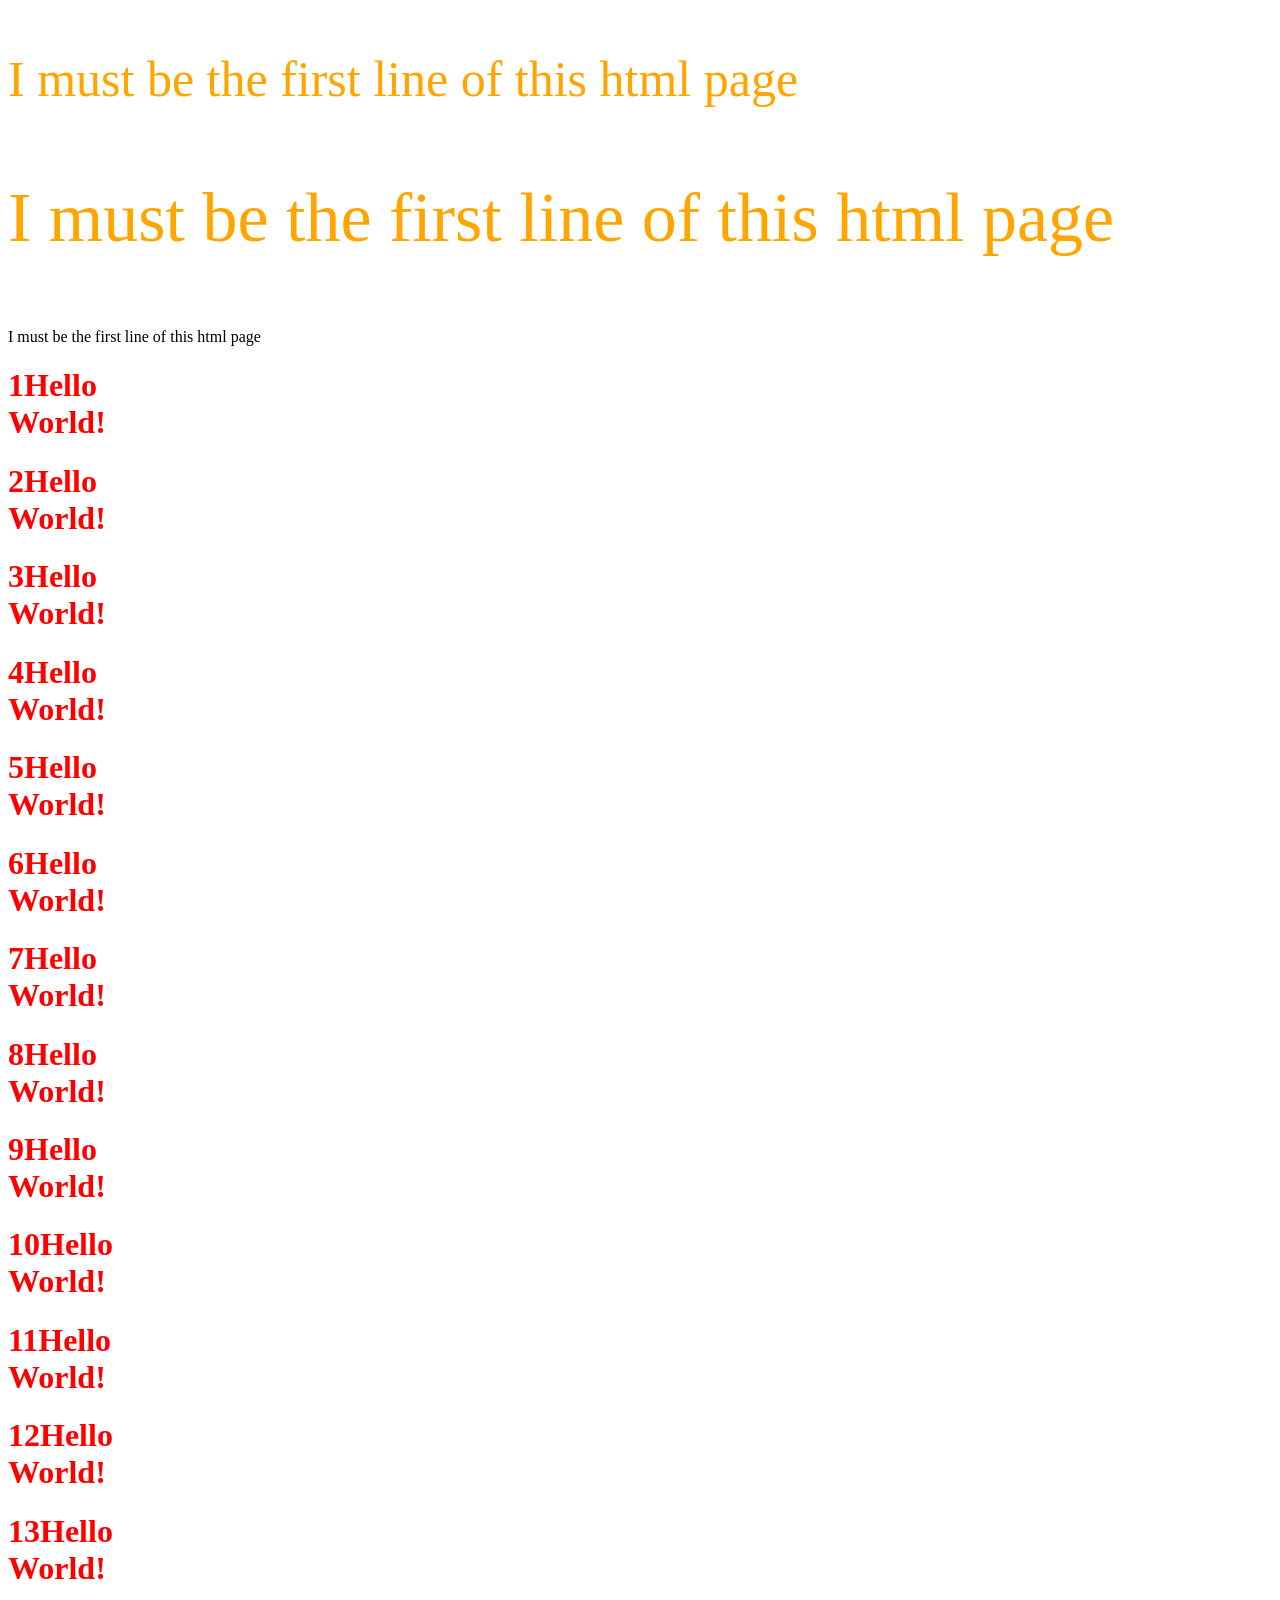
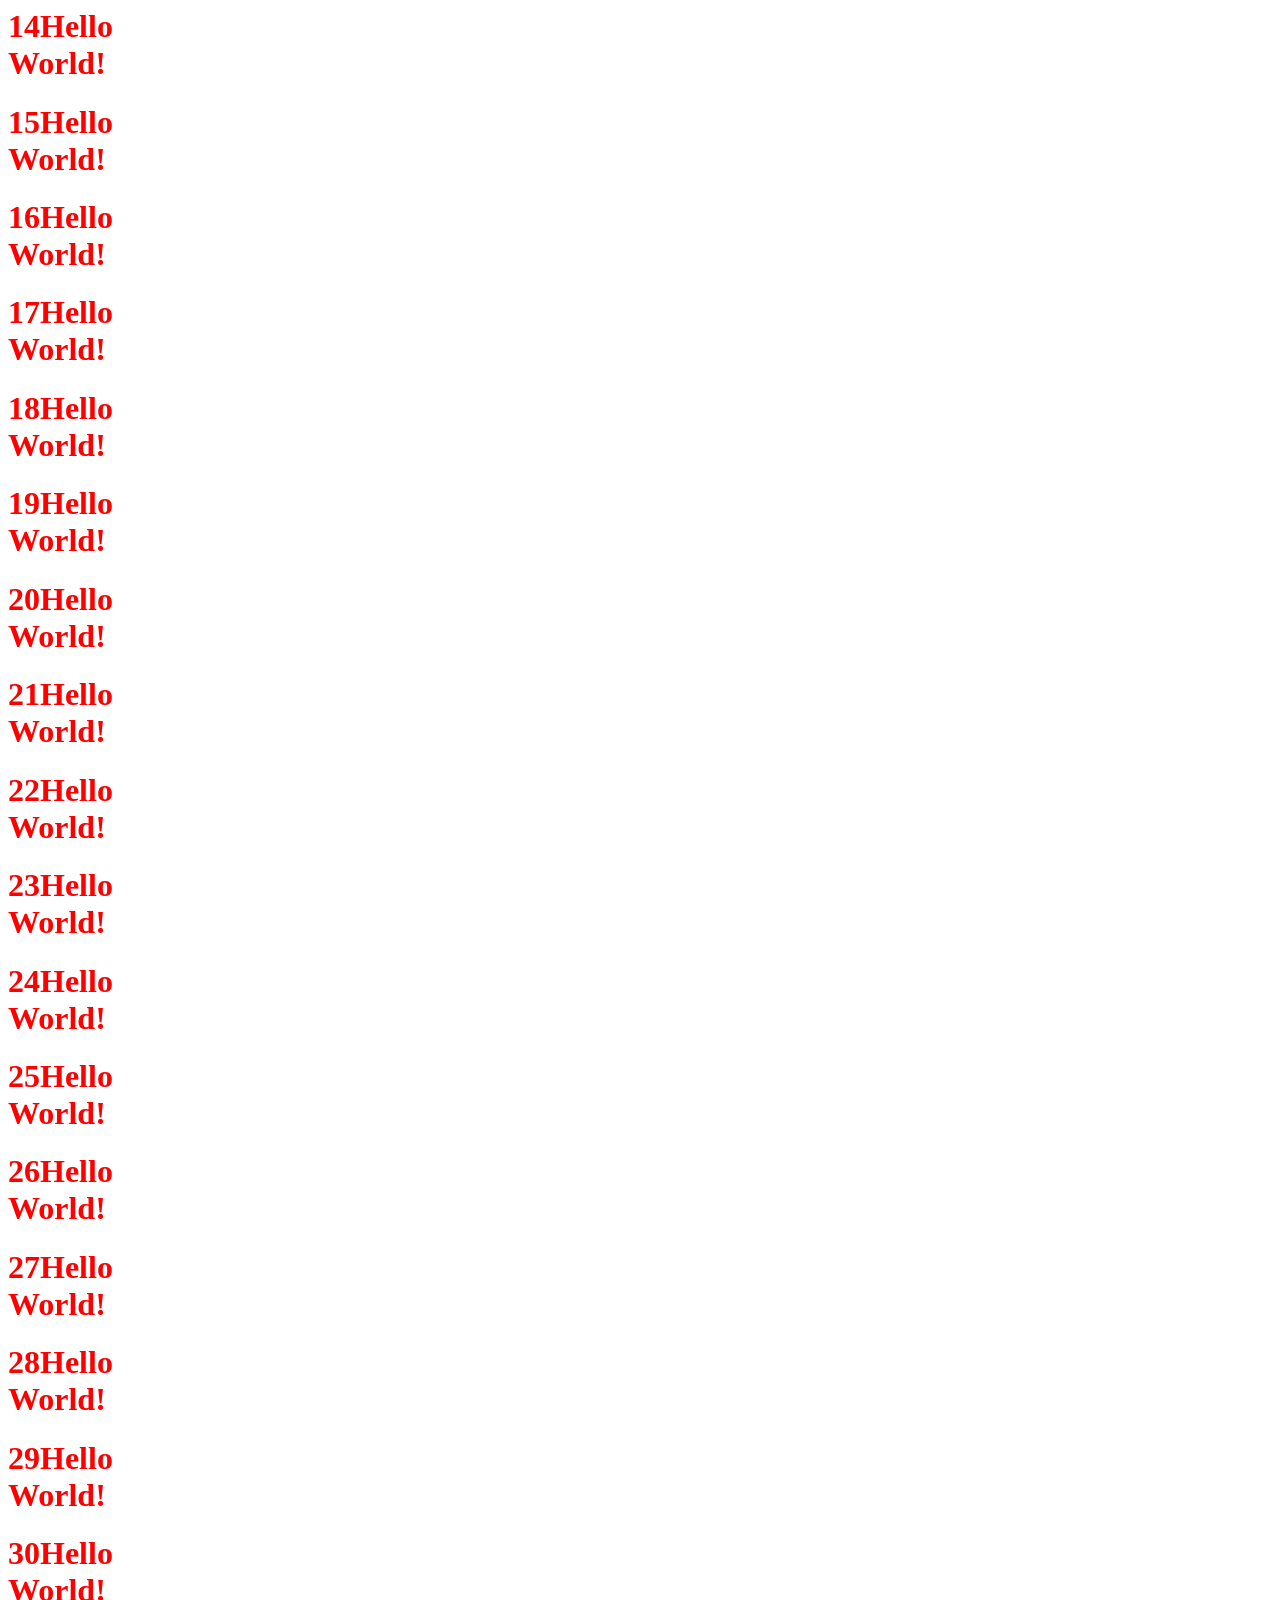
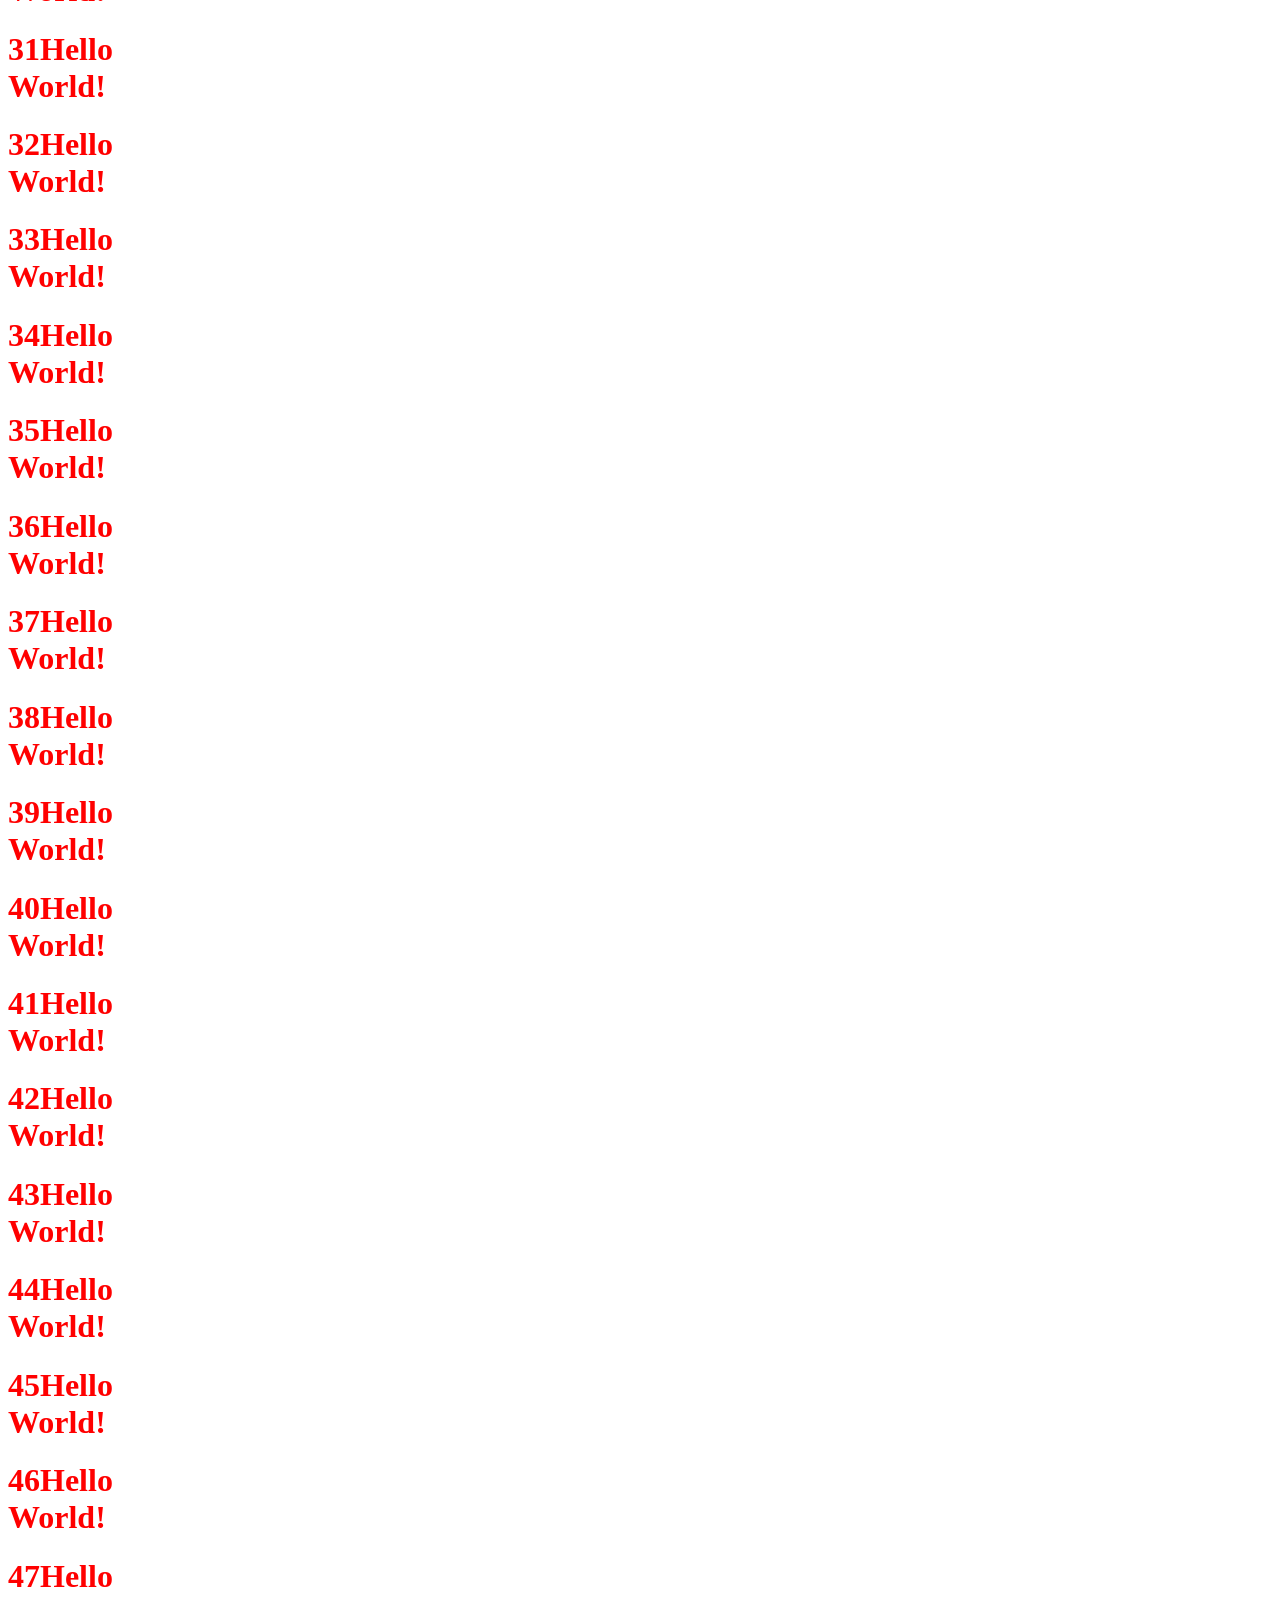
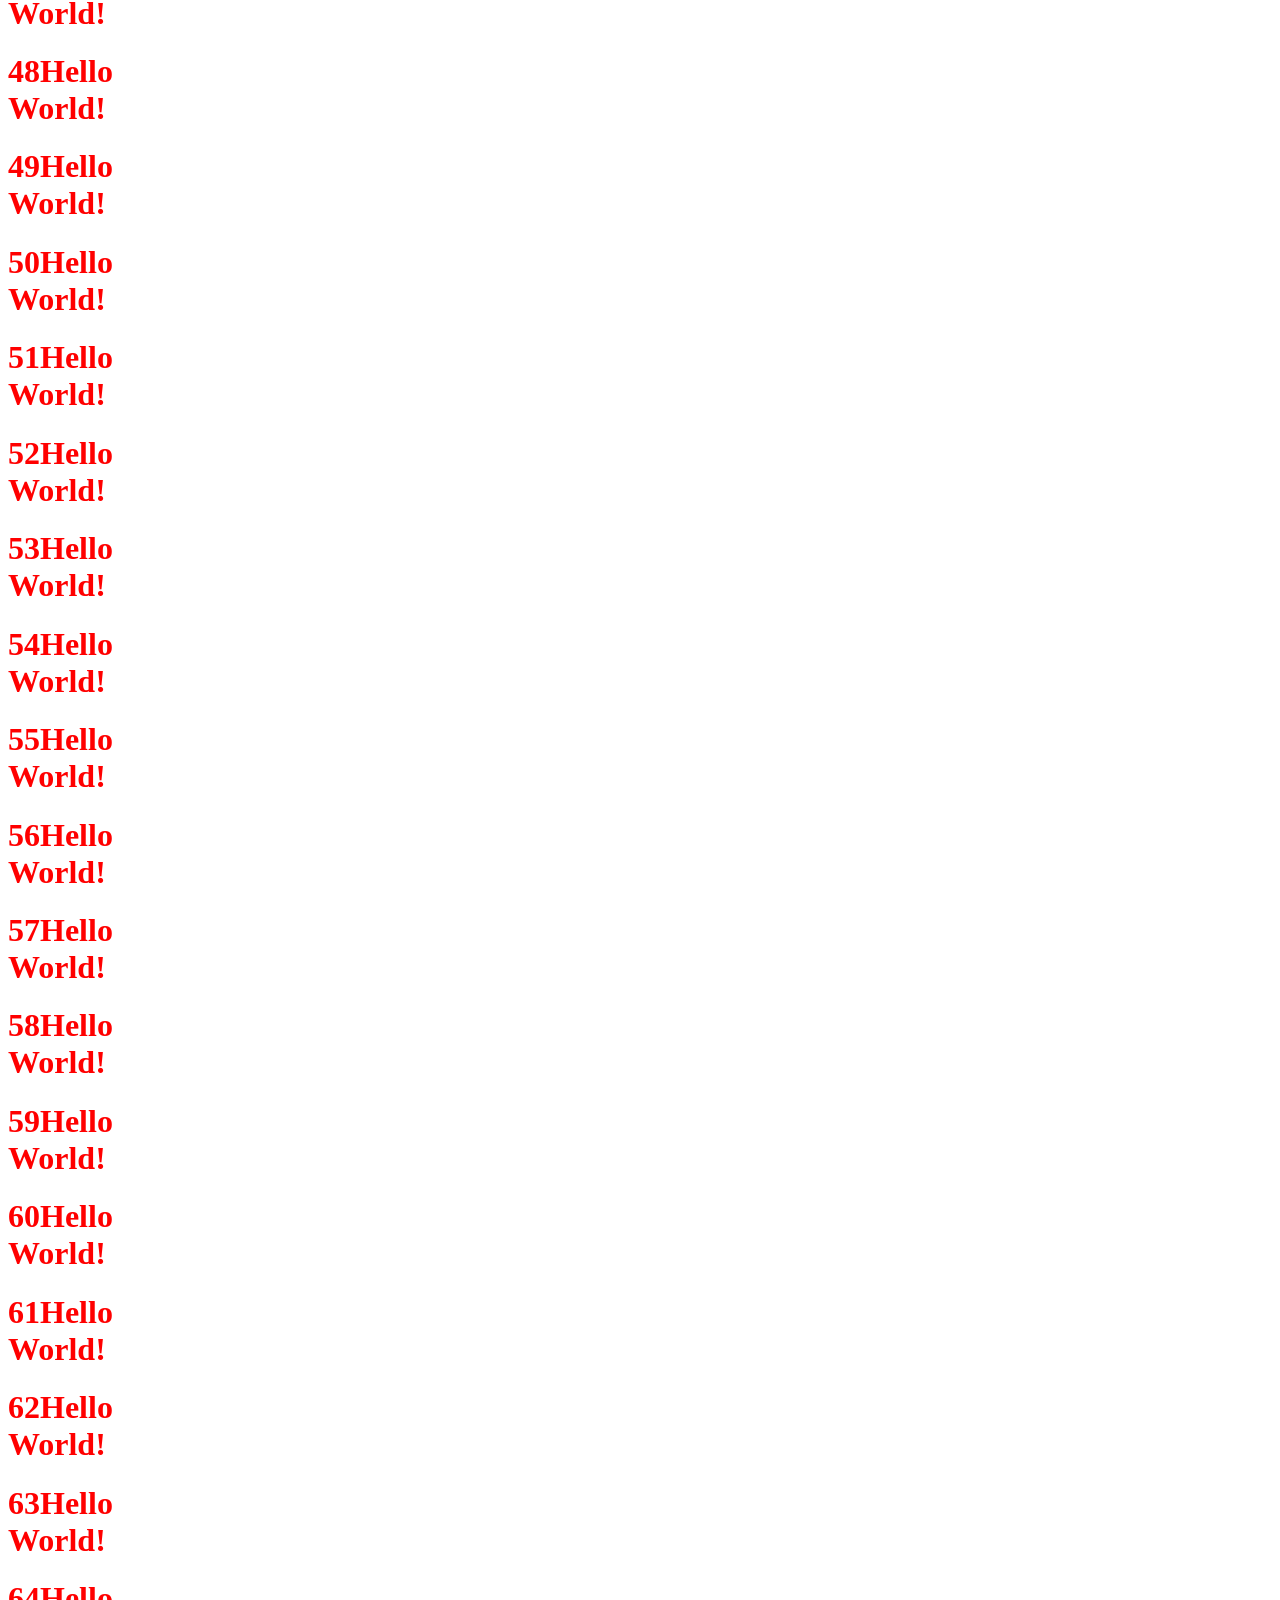
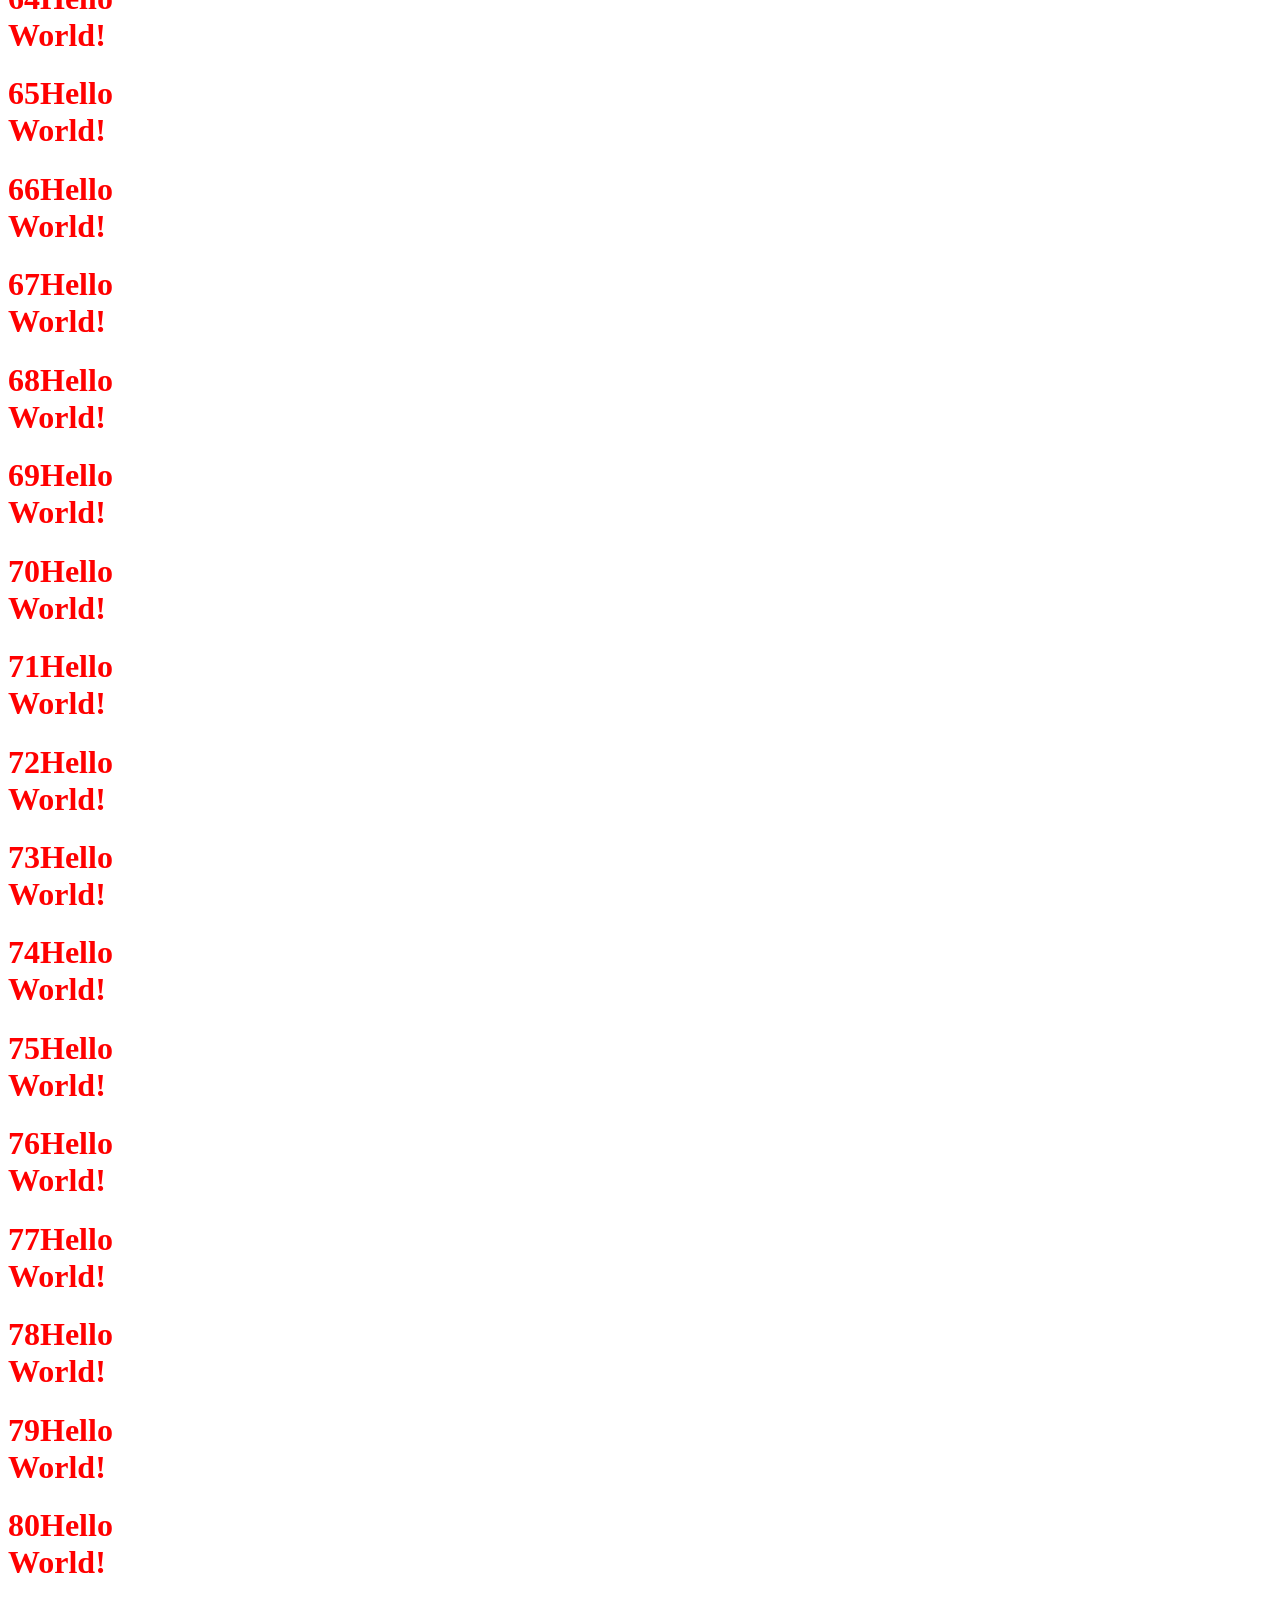
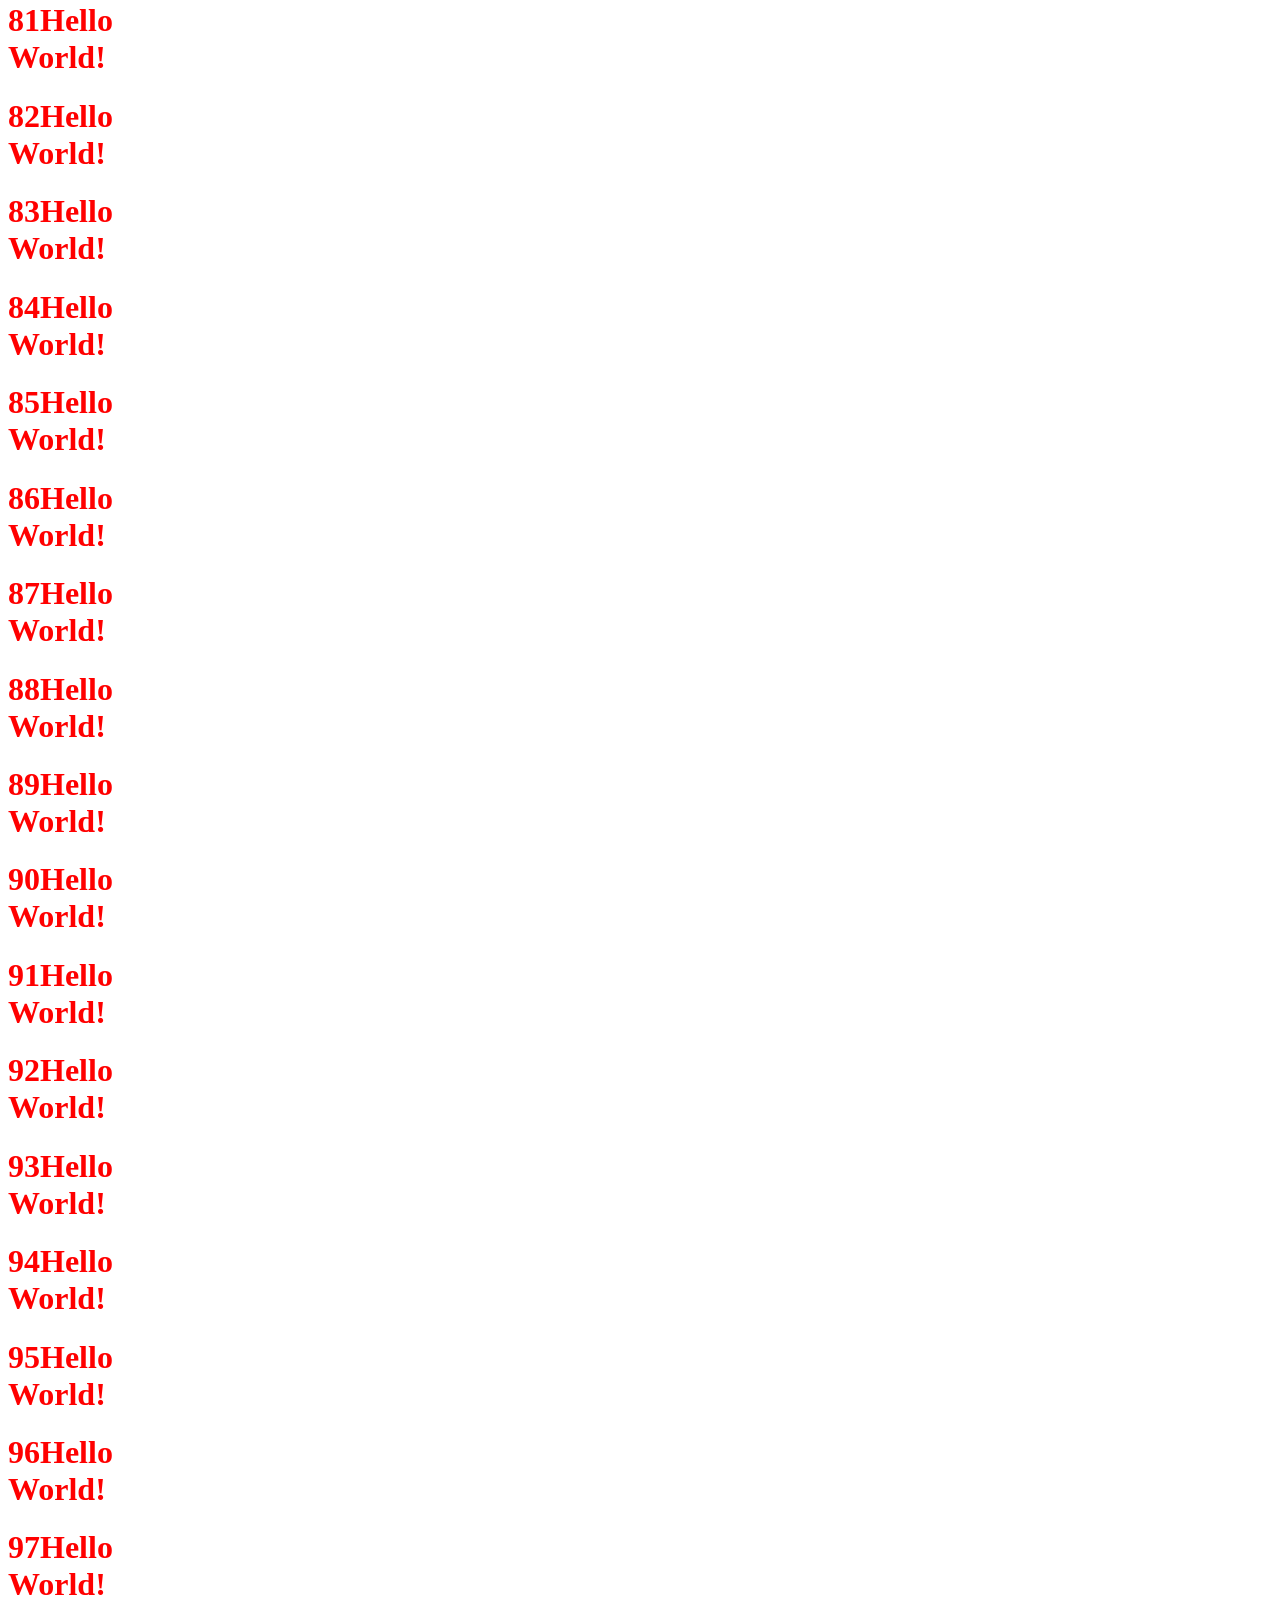
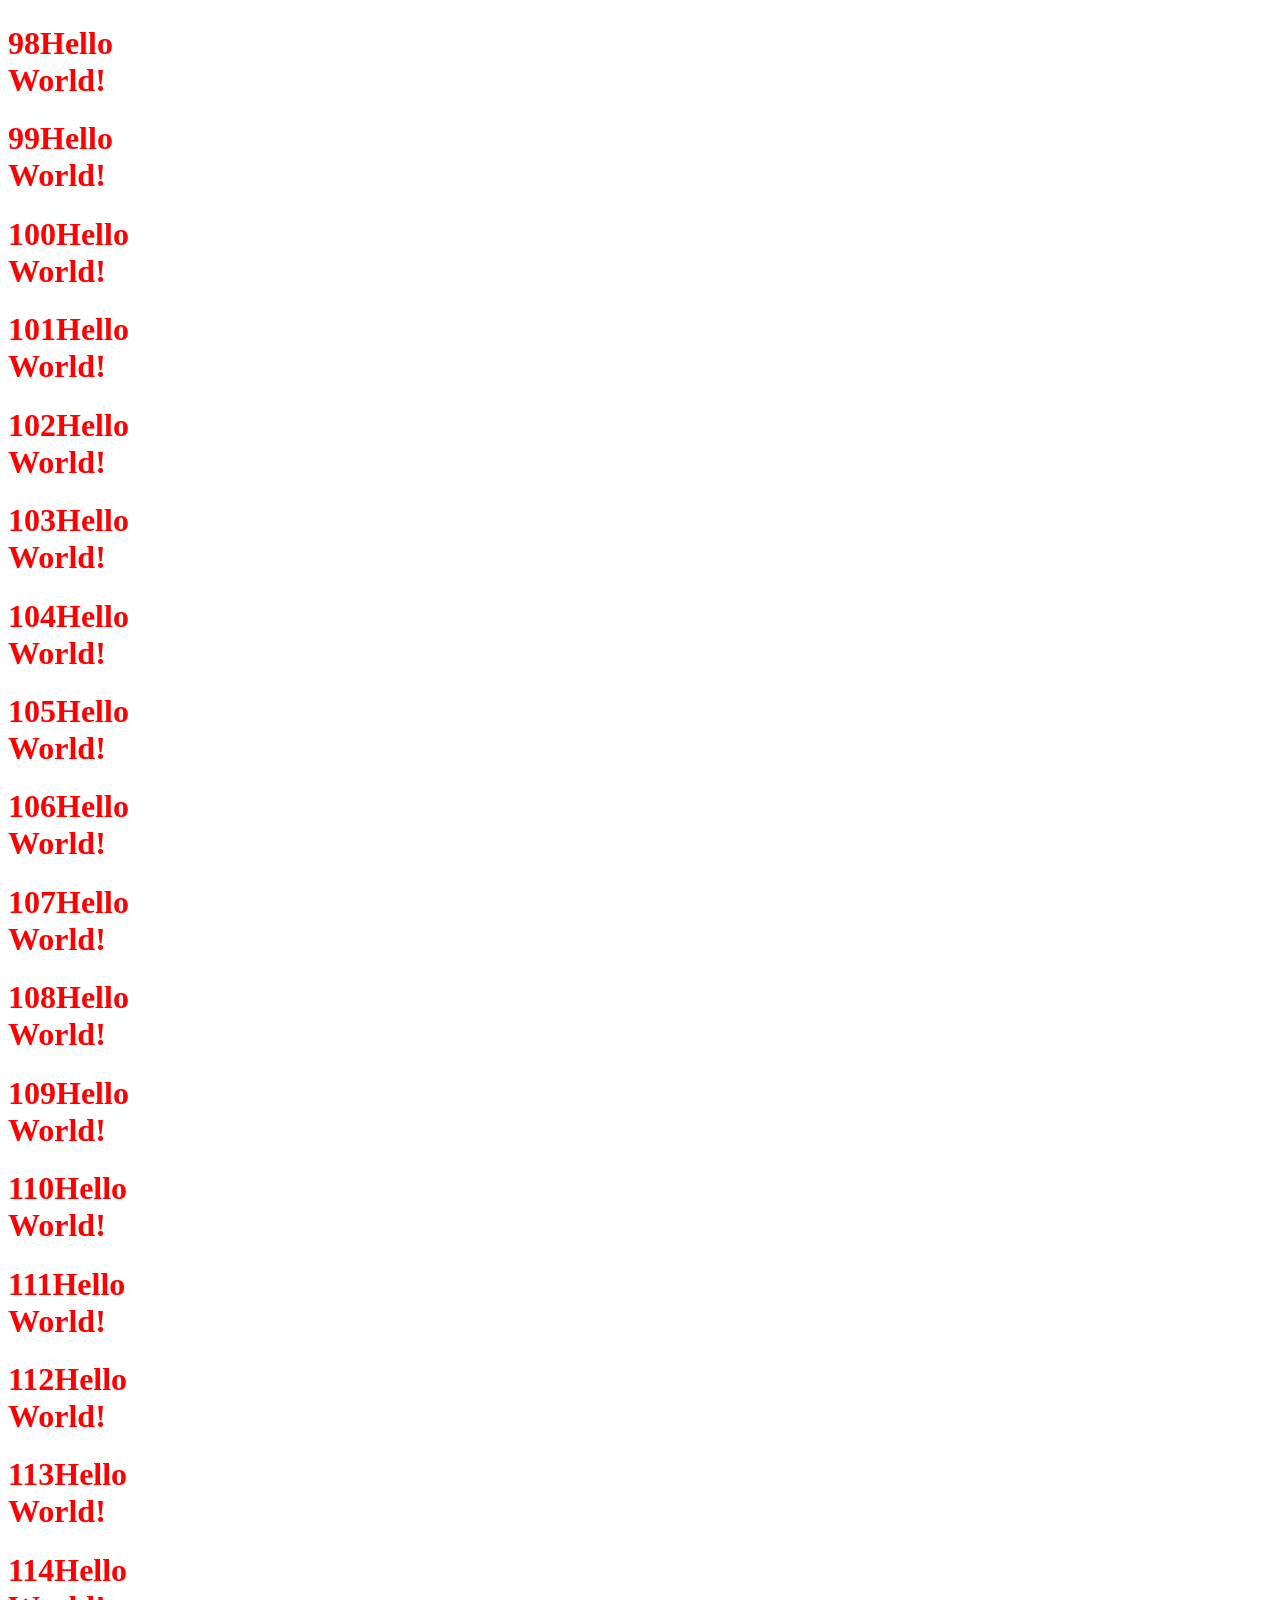
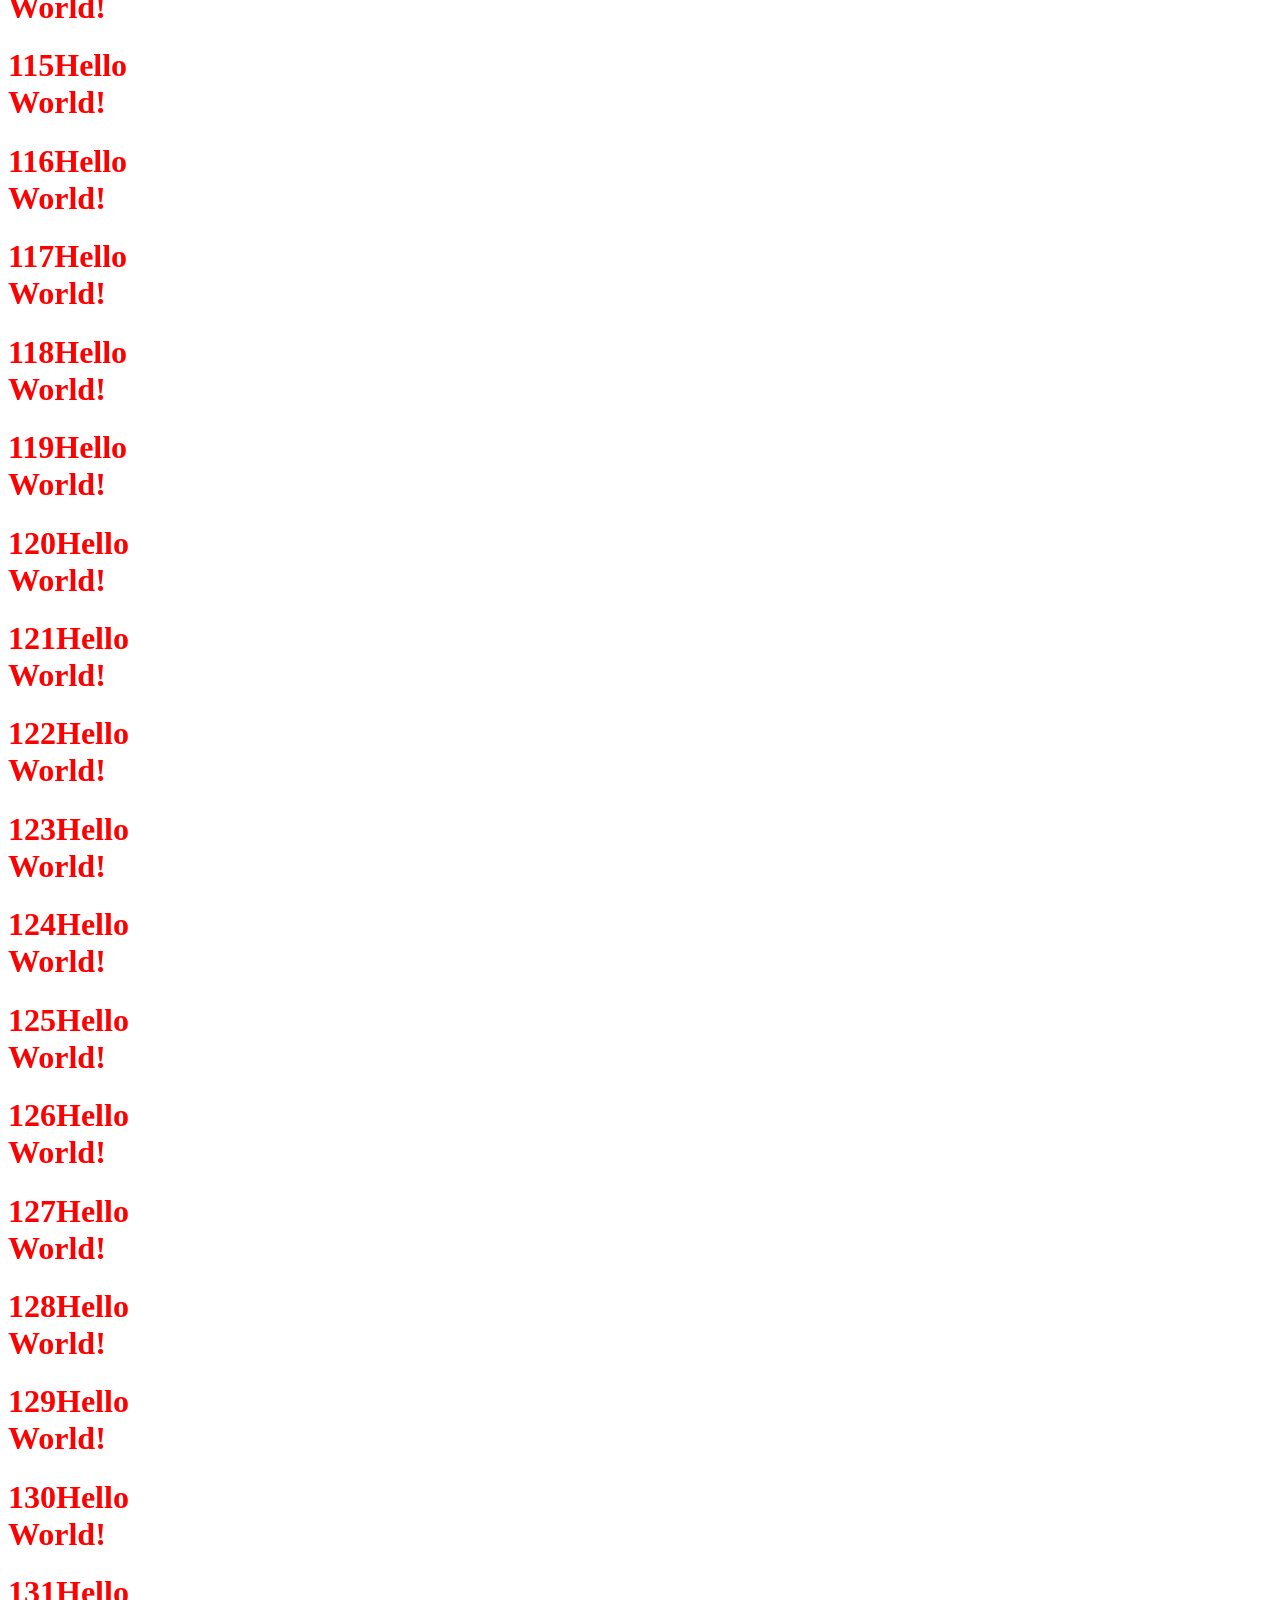
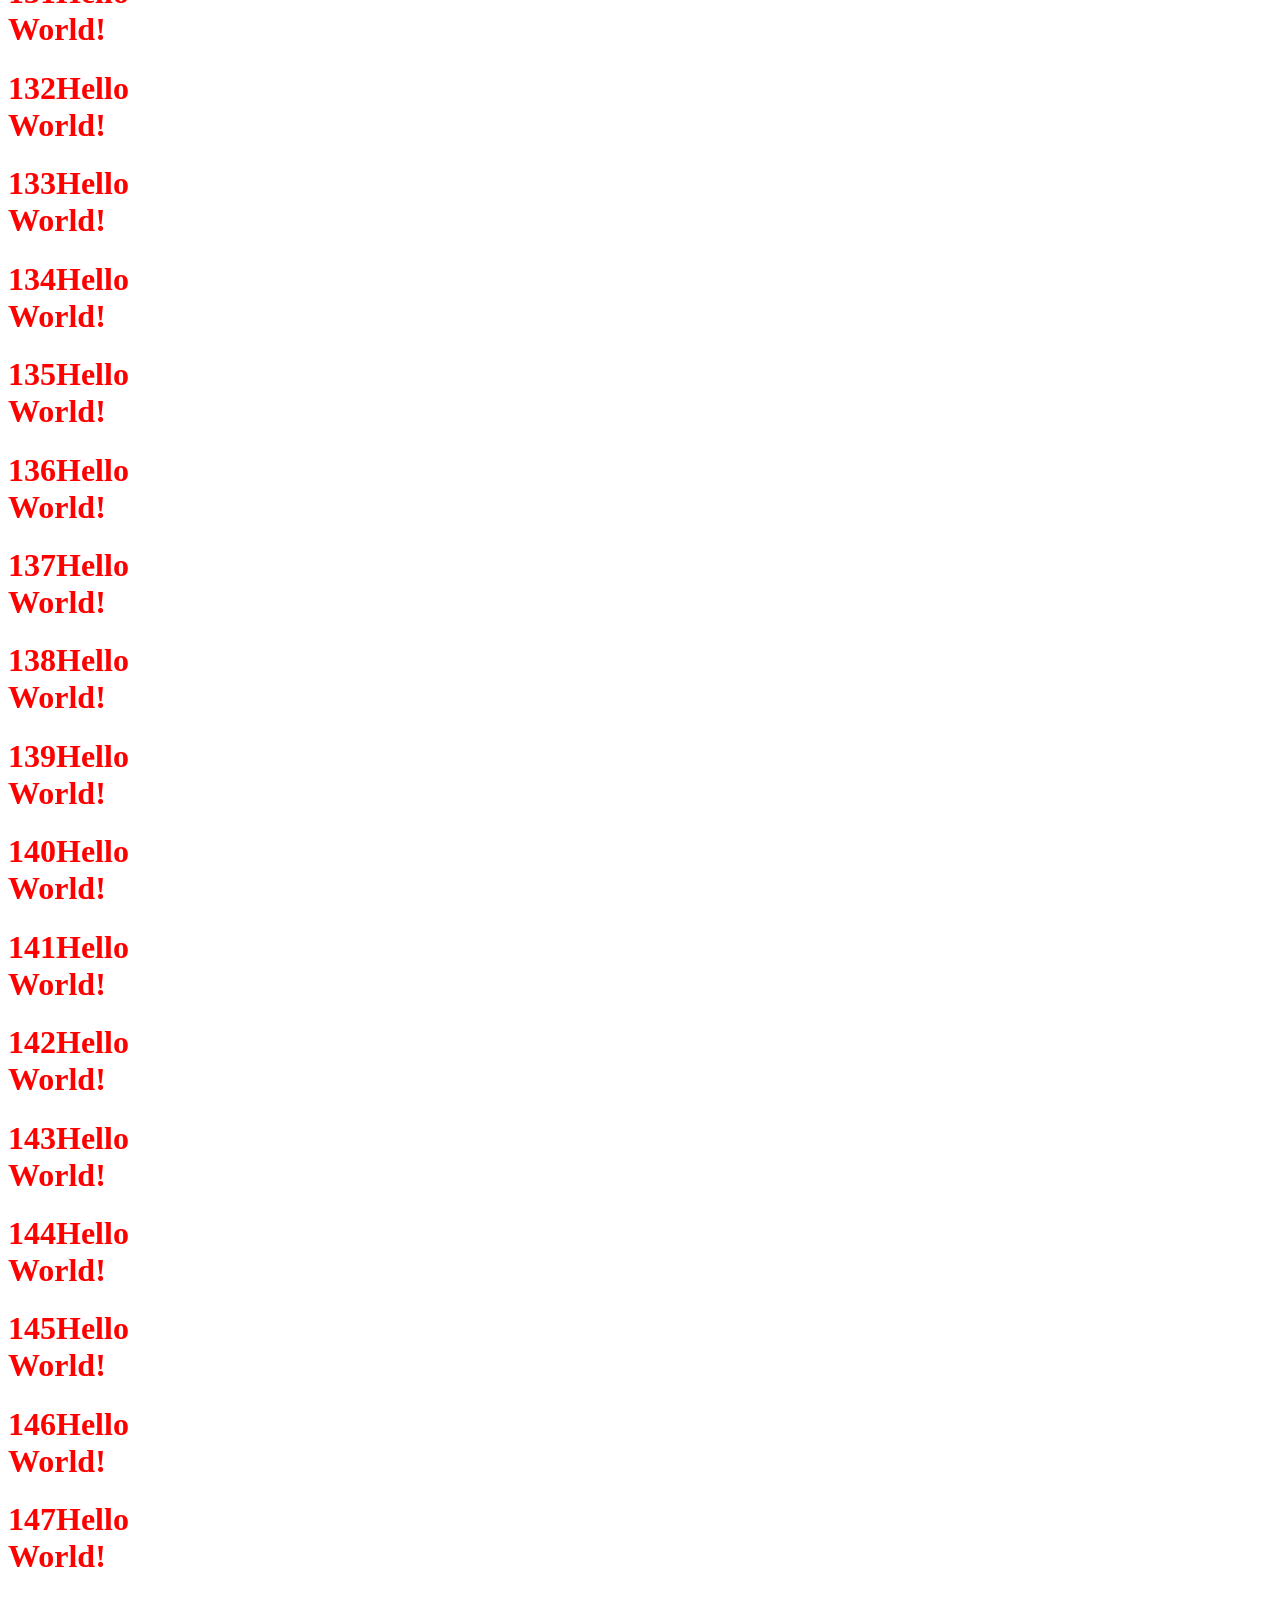
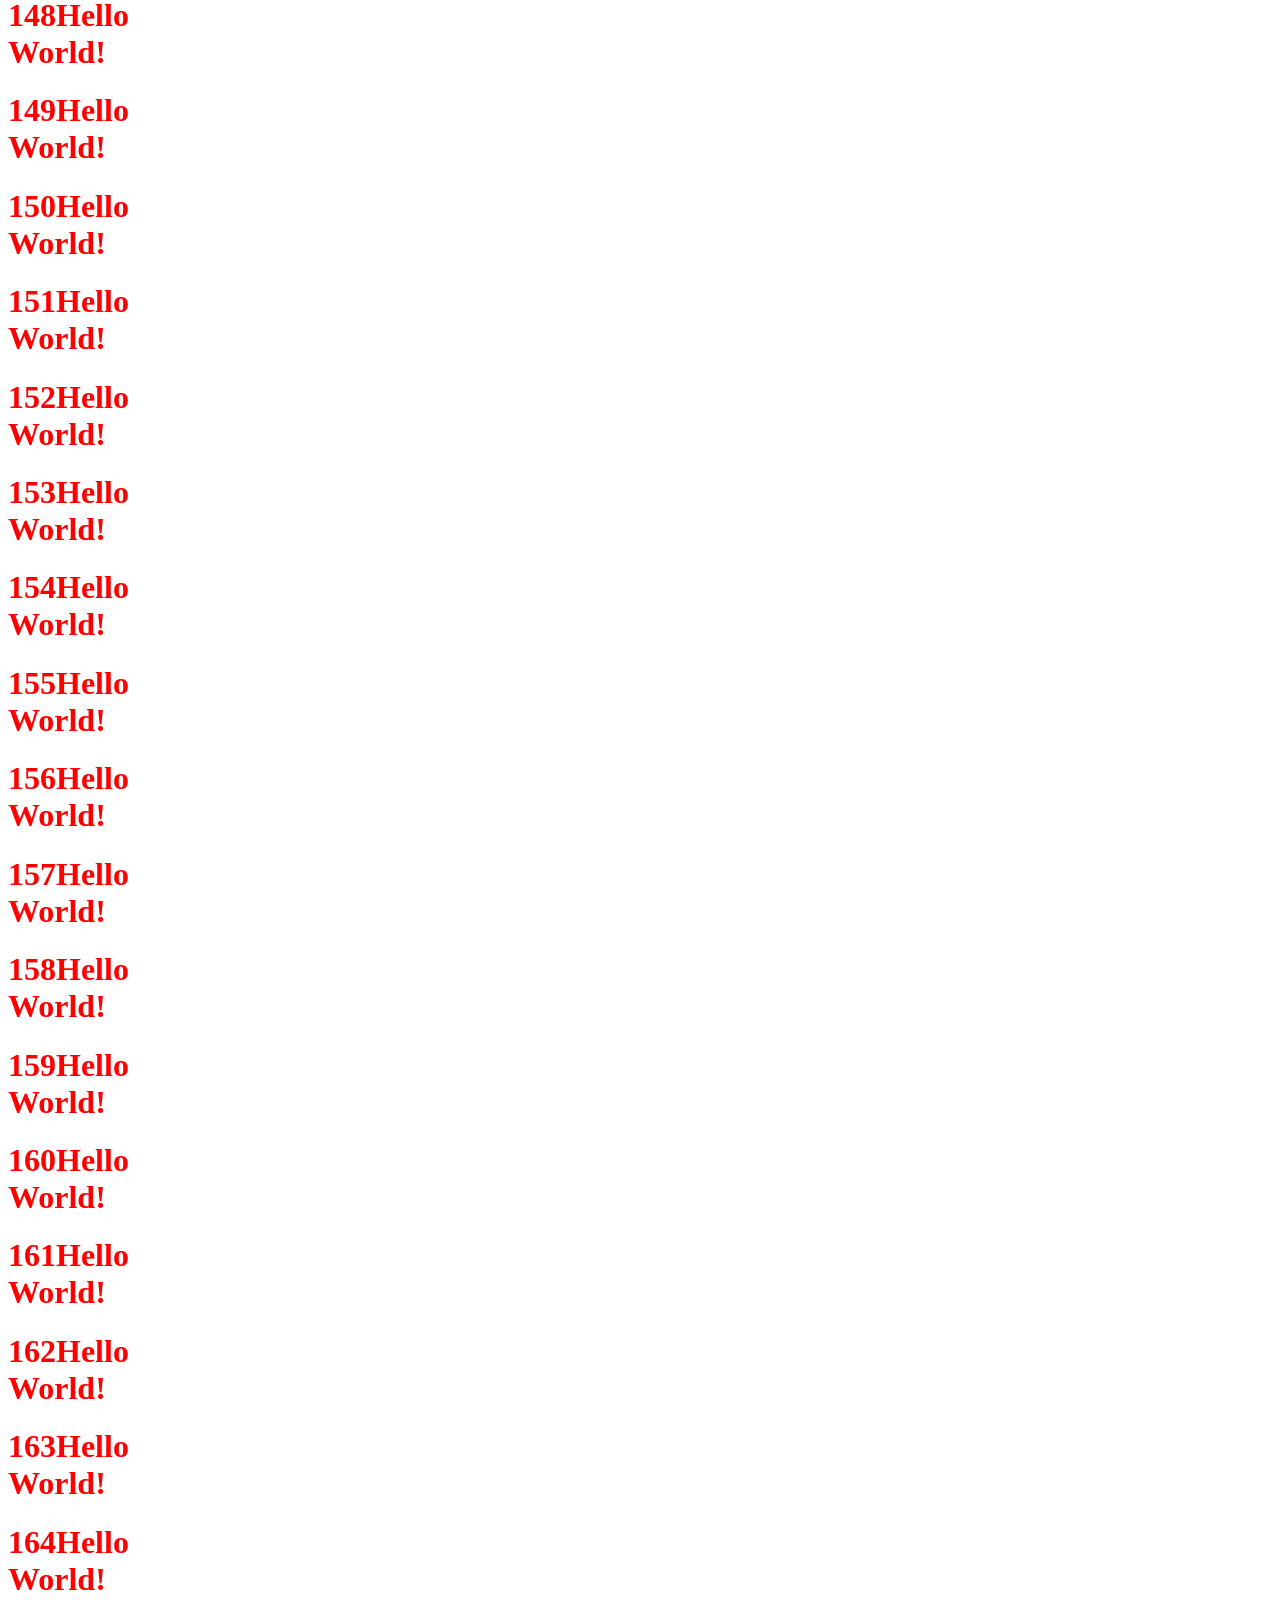
<file: DOM/index.html>
<!DOCTYPE html>
<html lang="en">
<head>
    <meta charset="UTF-8">
    <meta name="viewport" content="width=device-width, initial-scale=1.0">
    <title>Document</title>

</head>
<body>
    <p id="wanna-first">I must be the first line of this html page</p>
    <p id="wanna-first">I must be the first line of this html page</p>
    <div id="wanna-first">I must be the first line of this html page</div>

    <script src="stript.js"></script>
</body>
</html>
</file>
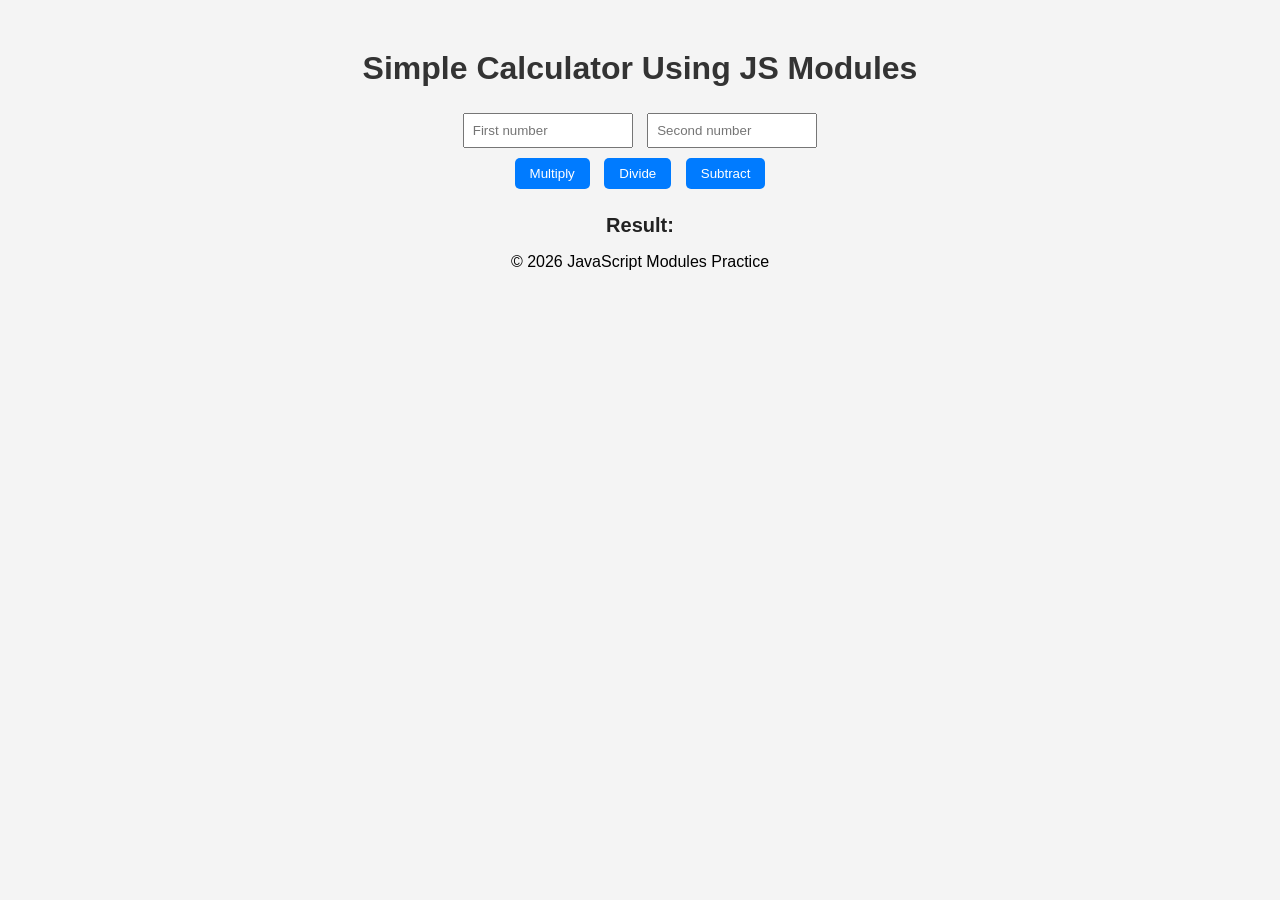
<file: modules/index.html>
<!doctype html>
<html lang="en">
  <head>
    <!-- Character encoding -->
    <meta charset="UTF-8" />

    <!-- Responsive design -->
    <meta name="viewport" content="width=device-width, initial-scale=1.0" />

    <!-- Page title -->
    <title>JavaScript Modules Calculator</title>

    <!-- Internal CSS -->
    <style>
      body {
        font-family: Arial, Helvetica, sans-serif;
        text-align: center;
        margin-top: 50px;
        background-color: #f4f4f4;
      }

      h1 {
        color: #333;
      }

      input {
        padding: 8px;
        margin: 5px;
        width: 150px;
      }

      button {
        padding: 8px 15px;
        margin: 5px;
        cursor: pointer;
        border: none;
        background-color: #007bff;
        color: white;
        border-radius: 5px;
      }

      button:hover {
        background-color: #0056b3;
      }

      #result {
        margin-top: 20px;
        font-size: 20px;
        font-weight: bold;
        color: #222;
      }
    </style>
  </head>

  <body>
    <header>
      <h1>Simple Calculator Using JS Modules</h1>
    </header>

    <main>
      <section>
        <input type="number" id="num1" placeholder="First number" />
        <input type="number" id="num2" placeholder="Second number" />
      </section>

      <section>
        <button id="multiplyBtn">Multiply</button>
        <button id="divideBtn">Divide</button>
        <button id="subtractBtn">Subtract</button>
      </section>

      <section>
        <div id="result">Result:</div>
      </section>
    </main>

    <footer>
      <p>&copy; 2026 JavaScript Modules Practice</p>
    </footer>

    <!-- JavaScript Module Import -->
    <script type="module">
      import { multiply, divide, subtract } from "./math_Operations.js";

      function getNumbers() {
        const num1 = parseFloat(document.getElementById("num1").value);
        const num2 = parseFloat(document.getElementById("num2").value);
        return { num1, num2 };
      }

      function showResult(value) {
        document.getElementById("result").textContent = "Result: " + value;
      }

      document.getElementById("multiplyBtn").addEventListener("click", () => {
        const { num1, num2 } = getNumbers();
        showResult(multiply(num1, num2));
      });

      document.getElementById("divideBtn").addEventListener("click", () => {
        const { num1, num2 } = getNumbers();
        showResult(divide(num1, num2));
      });

      document.getElementById("subtractBtn").addEventListener("click", () => {
        const { num1, num2 } = getNumbers();
        showResult(subtract(num1, num2));
      });
    </script>
  </body>
</html>
</file>
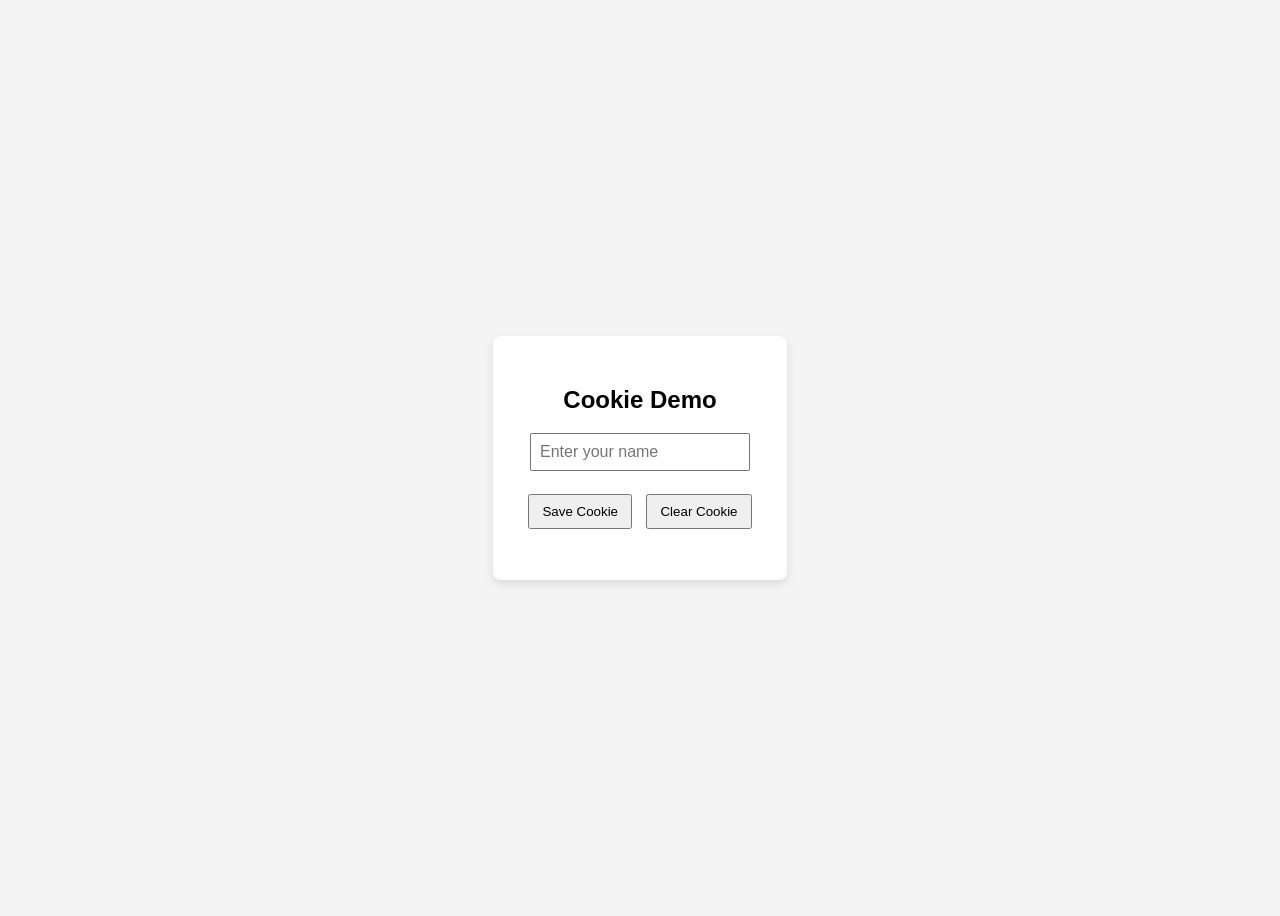
<file: ch21_advanced/cookies/index.html>
<!DOCTYPE html>
<html>
<head>
    <title>Cookie Demo</title>
    <style>
        body {
            font-family: Arial, sans-serif;
            background: #f4f4f4;
            display: flex;
            justify-content: center;
            align-items: center;
            height: 100vh;
        }

        .container {
            background: white;
            padding: 30px;
            border-radius: 8px;
            box-shadow: 0 4px 10px rgba(0,0,0,0.1);
            text-align: center;
        }

        input {
            padding: 8px;
            font-size: 16px;
            width: 200px;
        }

        button {
            padding: 8px 12px;
            margin: 5px;
            cursor: pointer;
        }

        #message {
            margin-top: 15px;
            font-weight: bold;
        }
    </style>
</head>
<body>

    <div class="container">
        <h2>Cookie Demo</h2>

        <input type="text" id="username" placeholder="Enter your name">
        <br><br>

        <button id="saveBtn">Save Cookie</button>
        <button id="clearBtn">Clear Cookie</button>

        <p id="message"></p>
    </div>

    <script src="cookies.js"></script>
</body>
</html>
</file>
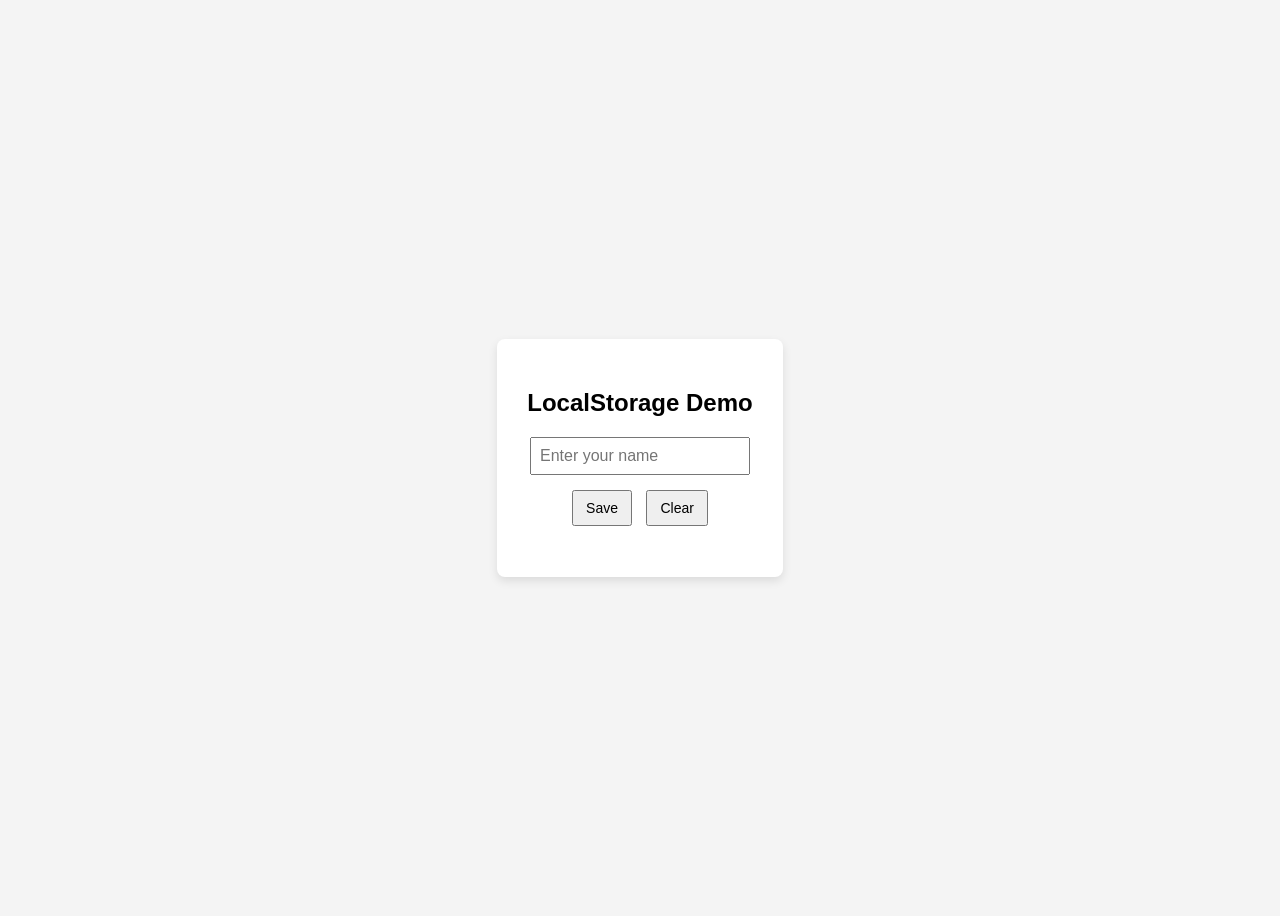
<file: ch21_advanced/localStorage/index.html>
<!DOCTYPE html>
<html>
<head>
    <title>LocalStorage Demo</title>

    <style>
        body {
            font-family: Arial, sans-serif;
            background-color: #f4f4f4;
            display: flex;
            justify-content: center;
            align-items: center;
            height: 100vh;
        }

        .container {
            background: white;
            padding: 30px;
            border-radius: 8px;
            box-shadow: 0 4px 10px rgba(0,0,0,0.1);
            text-align: center;
        }

        input {
            padding: 8px;
            font-size: 16px;
            width: 200px;
        }

        .buttons {
            margin-top: 10px;
        }

        button {
            padding: 8px 12px;
            font-size: 14px;
            margin: 5px;
            cursor: pointer;
        }

        #message {
            margin-top: 15px;
            font-weight: bold;
        }
    </style>

</head>
<body>

    <div class="container">
        <h2>LocalStorage Demo</h2>

        <input type="text" id="username" placeholder="Enter your name">
        <div class="buttons">
            <button id="saveBtn">Save</button>
            <button id="clearBtn">Clear</button>
        </div>

        <p id="message"></p>
    </div>

    <script src="localStorage.js"></script>
</body>
</html>
</file>
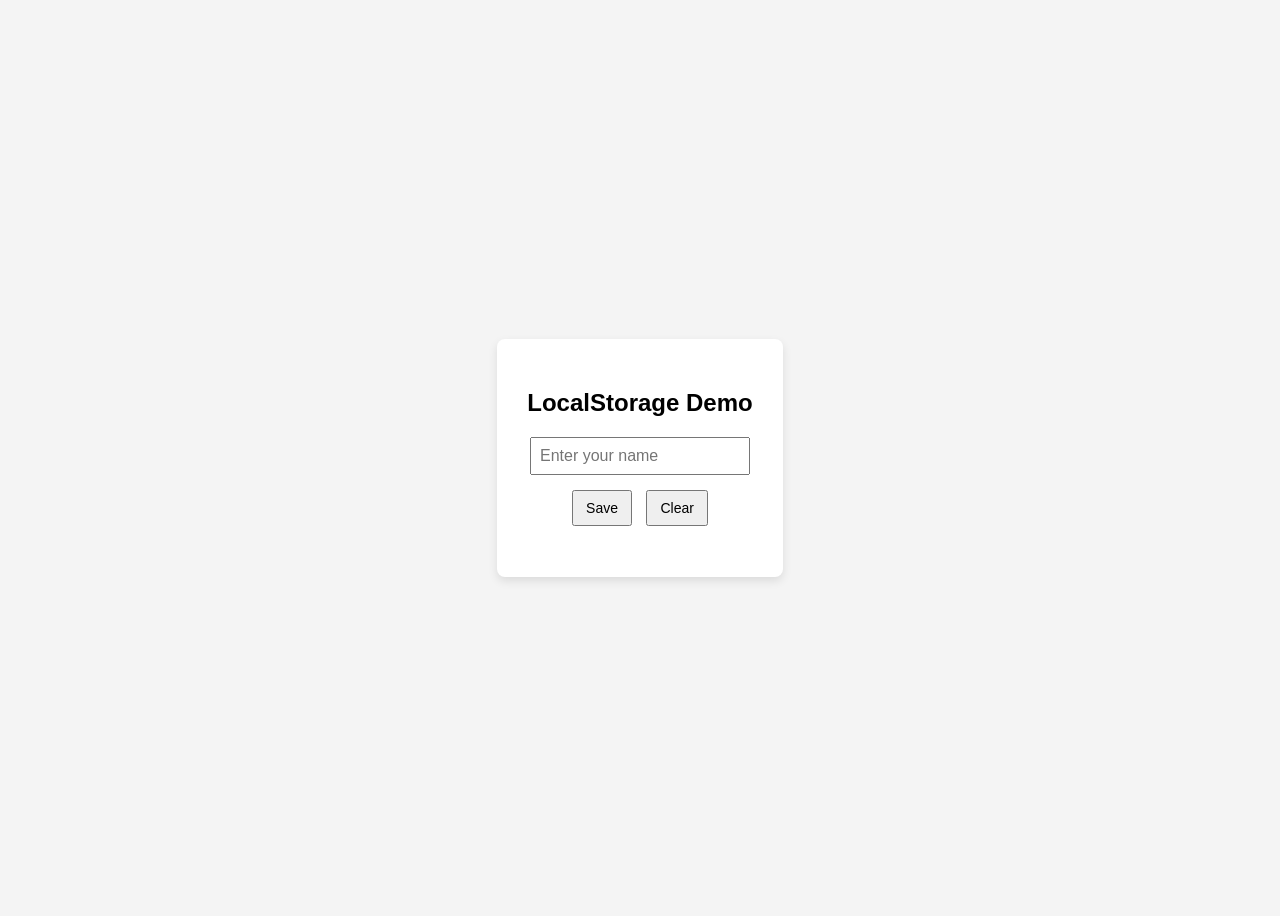
<file: ch21_advanced/sessionStorage/index.html>
<!DOCTYPE html>
<html>
<head>
    <title>LocalStorage Demo</title>

    <style>
        body {
            font-family: Arial, sans-serif;
            background-color: #f4f4f4;
            display: flex;
            justify-content: center;
            align-items: center;
            height: 100vh;
        }

        .container {
            background: white;
            padding: 30px;
            border-radius: 8px;
            box-shadow: 0 4px 10px rgba(0,0,0,0.1);
            text-align: center;
        }

        input {
            padding: 8px;
            font-size: 16px;
            width: 200px;
        }

        .buttons {
            margin-top: 10px;
        }

        button {
            padding: 8px 12px;
            font-size: 14px;
            margin: 5px;
            cursor: pointer;
        }

        #message {
            margin-top: 15px;
            font-weight: bold;
        }
    </style>

</head>
<body>

    <div class="container">
        <h2>LocalStorage Demo</h2>

        <input type="text" id="username" placeholder="Enter your name">
        <div class="buttons">
            <button id="saveBtn">Save</button>
            <button id="clearBtn">Clear</button>
        </div>

        <p id="message"></p>
    </div>

    <script src="sessionStorage.js"></script>
</body>
</html>
</file>
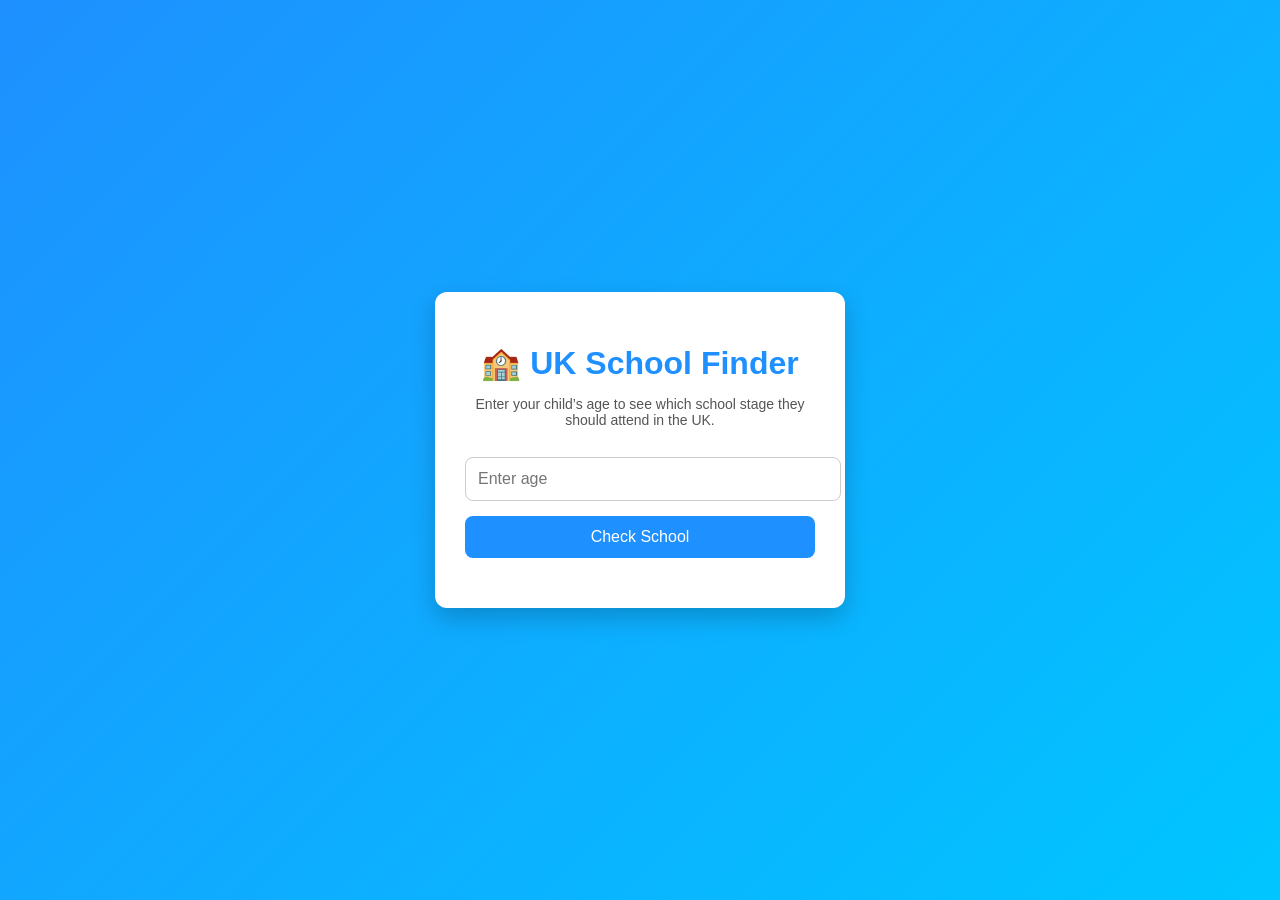
<file: operators/school/index.html>
<!DOCTYPE html>
<html lang="en">
<head>
    <meta charset="UTF-8">
    <title>UK School Finder</title>
    <link rel="stylesheet" href="style.css">
</head>
<body>

<div class="container">
    <h1>🏫 UK School Finder</h1>
    <p>Enter your child’s age to see which school stage they should attend in the UK.</p>

    <input type="number" id="ageInput" placeholder="Enter age" min="0">
    <button onclick="checkSchool()">Check School</button>

    <div id="result"></div>
</div>

<script src="script.js"></script>
</body>
</html>
</file>
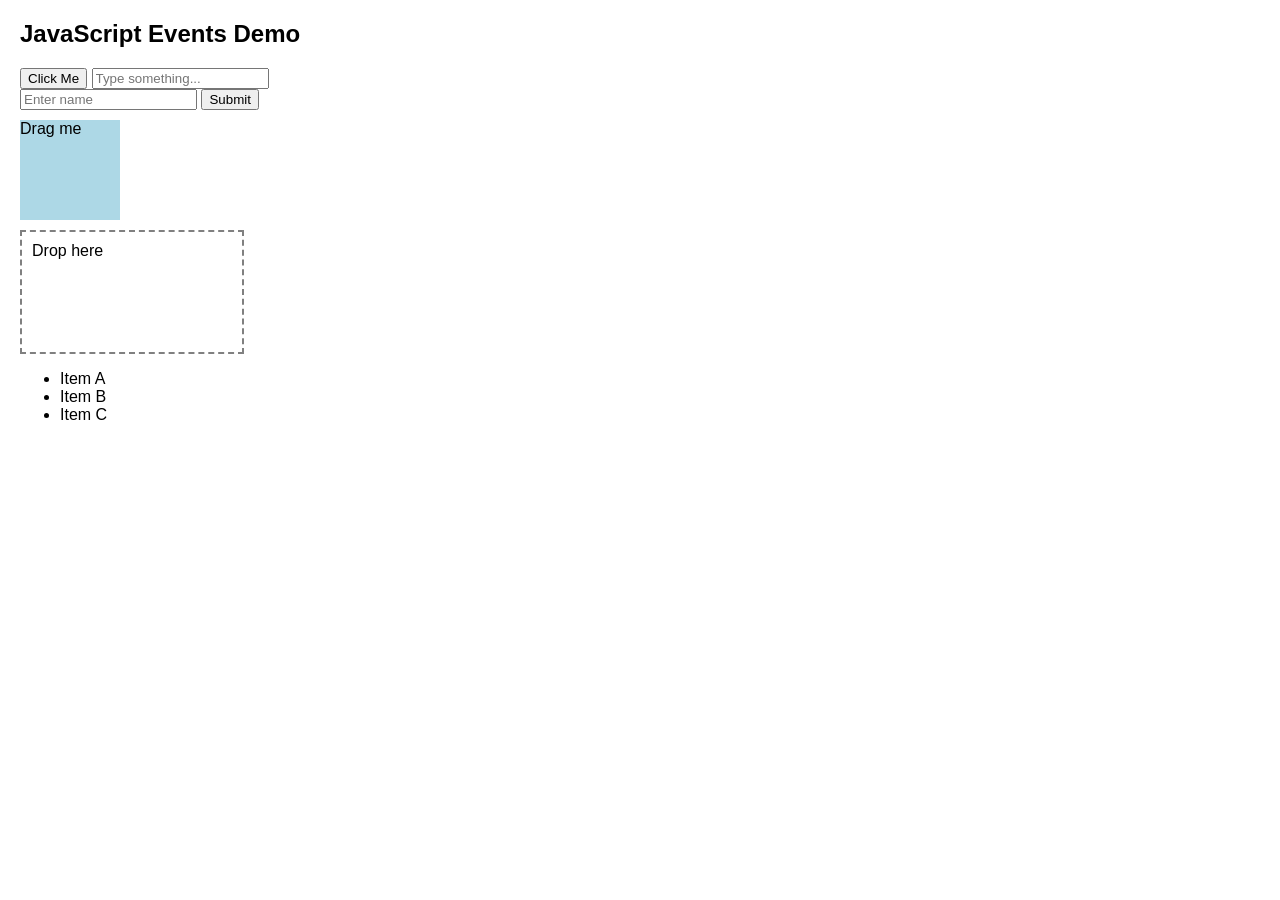
<file: events/all_events.html>
<!DOCTYPE html>
<html>
<head>
  <title>JavaScript Events Demo - Using document</title>
  <style>
    body { font-family: Arial; margin: 20px; }
    #box { width: 100px; height: 100px; background: lightblue; margin: 10px 0; }
    #dropZone { width: 200px; height: 100px; border: 2px dashed gray; margin-top: 10px; padding: 10px; }
    li { cursor: pointer; }
  </style>
</head>
<body>

<h2>JavaScript Events Demo</h2>

<!-- Mouse Events -->
<button id="clickBtn">Click Me</button>

<!-- Keyboard Event -->
<input type="text" id="keyInput" placeholder="Type something..." />

<!-- Form Event -->
<form id="demoForm">
  <input type="text" placeholder="Enter name" required />
  <button type="submit">Submit</button>
</form>

<!-- Drag & Drop -->
<div id="box" draggable="true">Drag me</div>
<div id="dropZone">Drop here</div>

<!-- Event Delegation -->
<ul id="list">
  <li>Item A</li>
  <li>Item B</li>
  <li>Item C</li>
</ul>

<script>

/* =========================
   MOUSE EVENTS
========================= */

function handleClick() {
  alert("Button Clicked!");
}

function handleMouseOver() {
  console.log("Mouse is over the button");
  document.getElementById("clickBtn").style.backgroundColor = "lightgreen";
}

function handleMouseOut() {
  console.log("Mouse left the button");
  document.getElementById("clickBtn").style.backgroundColor = "lightblue";
}

document.getElementById("clickBtn")
  .addEventListener("click", handleClick);

document.getElementById("clickBtn")
  .addEventListener("mouseover", handleMouseOver);

document.getElementById("clickBtn")
  .addEventListener("mouseout", handleMouseOut);


/* =========================
   KEYBOARD EVENT
========================= */

function handleKeyDown(event) {
  console.log("Key pressed:", event.key);
}

document.getElementById("keyInput")
  .addEventListener("keydown", handleKeyDown);


/* =========================
   FORM EVENT
========================= */

function handleFormSubmit(event) {
  event.preventDefault();
  alert("Form Submitted Successfully!");
}

document.getElementById("demoForm")
  .addEventListener("submit", handleFormSubmit);


/* =========================
   WINDOW EVENT
========================= */

function handleResize() {
  console.log("Window resized to:", window.innerWidth);
}

window.addEventListener("resize", handleResize);


/* =========================
   DRAG AND DROP EVENTS
========================= */

function handleDragStart(event) {
  event.dataTransfer.setData("text/plain", "Box Dragged");
}

function handleDragOver(event) {
  event.preventDefault();
}

function handleDrop(event) {
  event.preventDefault();
  document.getElementById("dropZone").textContent = "Dropped!";
}

document.getElementById("box")
  .addEventListener("dragstart", handleDragStart);

document.getElementById("dropZone")
  .addEventListener("dragover", handleDragOver);

document.getElementById("dropZone")
  .addEventListener("drop", handleDrop);


/* =========================
   EVENT DELEGATION
========================= */

function handleListClick(event) {
  if (event.target.tagName === "LI") {
    alert("You clicked " + event.target.textContent);
  }
}

document.getElementById("list")
  .addEventListener("click", handleListClick);


/* =========================
   CUSTOM EVENT
========================= */

function handleCustomEvent(event) {
  console.log(event.detail.message);
}

document.addEventListener("greet", handleCustomEvent);

function dispatchCustomEvent() {
  const customEvent = new CustomEvent("greet", {
    detail: { message: "Hello from Custom Event!" }
  });

  document.dispatchEvent(customEvent);
}

setTimeout(dispatchCustomEvent, 3000);

</script>

</body>
</html>
</file>
<file: operators/school/style.css>
body {
    background: linear-gradient(135deg, #1e90ff, #00c6ff);
    font-family: Arial, Helvetica, sans-serif;
    min-height: 100vh;
    display: flex;
    justify-content: center;
    align-items: center;
    margin: 0;
}

.container {
    background: white;
    padding: 30px;
    border-radius: 12px;
    width: 350px;
    text-align: center;
    box-shadow: 0 10px 25px rgba(0,0,0,0.2);
}

h1 {
    color: #1e90ff;
    margin-bottom: 10px;
}

p {
    color: #555;
    font-size: 14px;
}

input {
    width: 100%;
    padding: 12px;
    margin: 15px 0;
    border-radius: 8px;
    border: 1px solid #ccc;
    font-size: 16px;
}

button {
    background: #1e90ff;
    color: white;
    border: none;
    padding: 12px;
    width: 100%;
    border-radius: 8px;
    font-size: 16px;
    cursor: pointer;
    transition: background 0.3s;
}

button:hover {
    background: #005bbb;
}

#result {
    margin-top: 20px;
    font-size: 18px;
    font-weight: bold;
}
</file>
